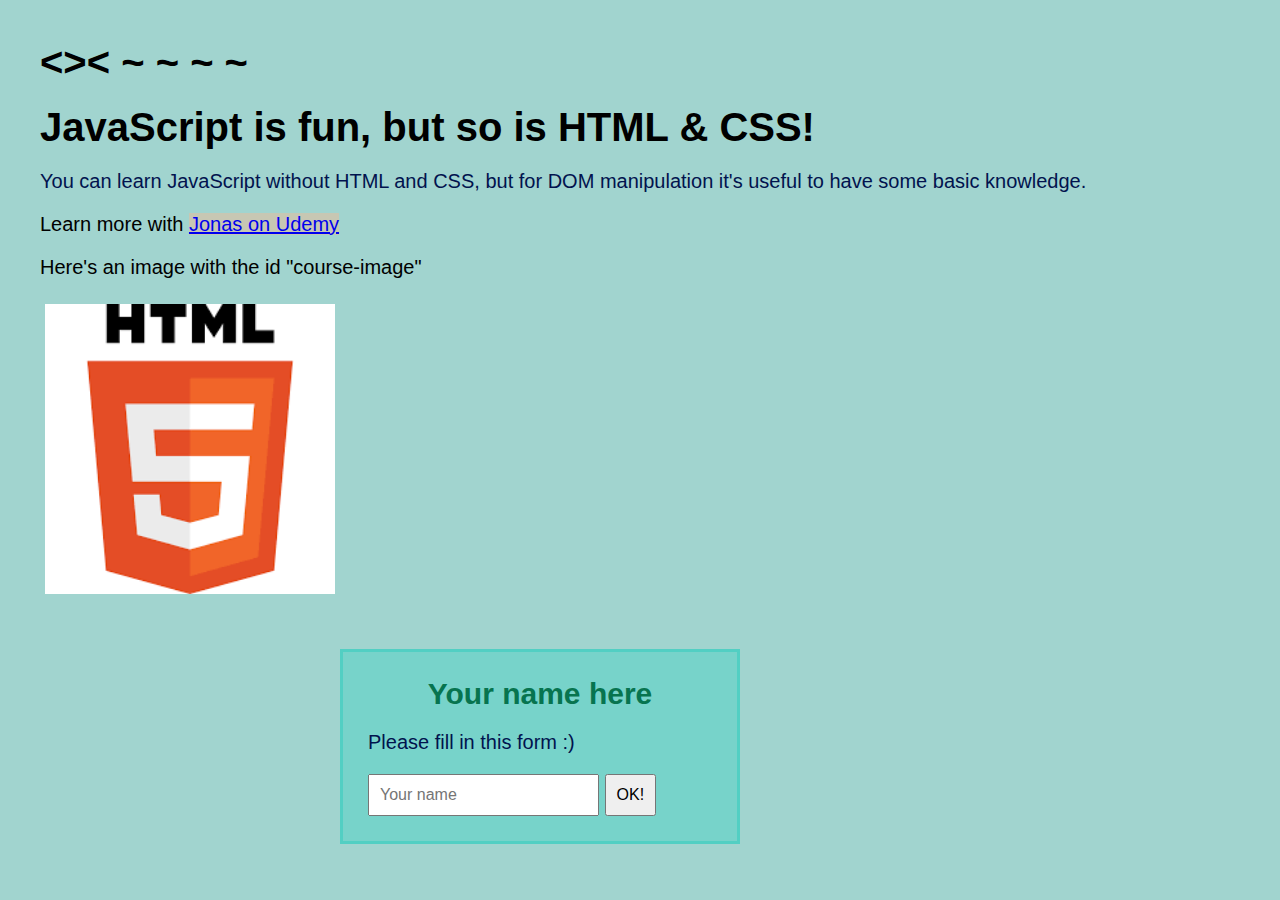
<file: HTML-CSS/index.html>
<!-- --  NOTES  --


index.html is always the name of the main file in any project

hypertext markup language 

made out of elements. we write elements using a opening and closing tag
  always has a head and a body
    the title is what is visible in google chrome
    the head is like the settings for the page, we can put in css files or icons for browser tabs
    and whatever we put into the body is what will be visible on the page

<h1> describes a heading, block element - creates its own line
<p> descibes a paragraph
<a> describes an anchor , inline element and flows with the text, does not break the text
<img src "" /> does not have a closing tag and needs to contain its own backslash 


classes are used for formatting and editing with css later 
ids are used to reference things such as images so we can manipulate them later on
ids have to be unique unlike classes which can be used over and over
 -->


<h1><>< ~ ~ ~ ~</h1>
<h1> </h1>

<!DOCTYPE html>
<html lang="en">
<head>
  <meta charset="UTF-8">
  <meta http-equiv="X-UA-Compatible" content="IE=edge">
  <meta name="viewport" 
  content="width=device-width, initial-scale=1.0">

  
    <link href="style.css" rel="stylesheet" />
  


  <title>Learning HTML & CSS</title>
</head>
<body>
      <h1>JavaScript is fun, but so is HTML & CSS!</h1>
    <p class="first">
      You can learn JavaScript without HTML and CSS,
      but for DOM manipulation it's useful to have
      some basic knowledge. 
      </p>
      <p>Learn more with
      
      <a href="https://www.udemy.com/course/the-complete-javascript-course/learn/lecture/22648389#overview">Jonas on Udemy</a>
    </p>
    <p class="second">
      Here's an image with the id "course-image" 
    </p>
    <img 
      id="course-image" 
      src="[data-uri]" 
      />


    <form id="your-name">
      <h2>Your name here</h2>
      <p class="first">Please fill in this form :)</p>

      <input type="text" placeholder="Your name">
      <button>OK!</button>
    </form>

</body>
</html>
</file>
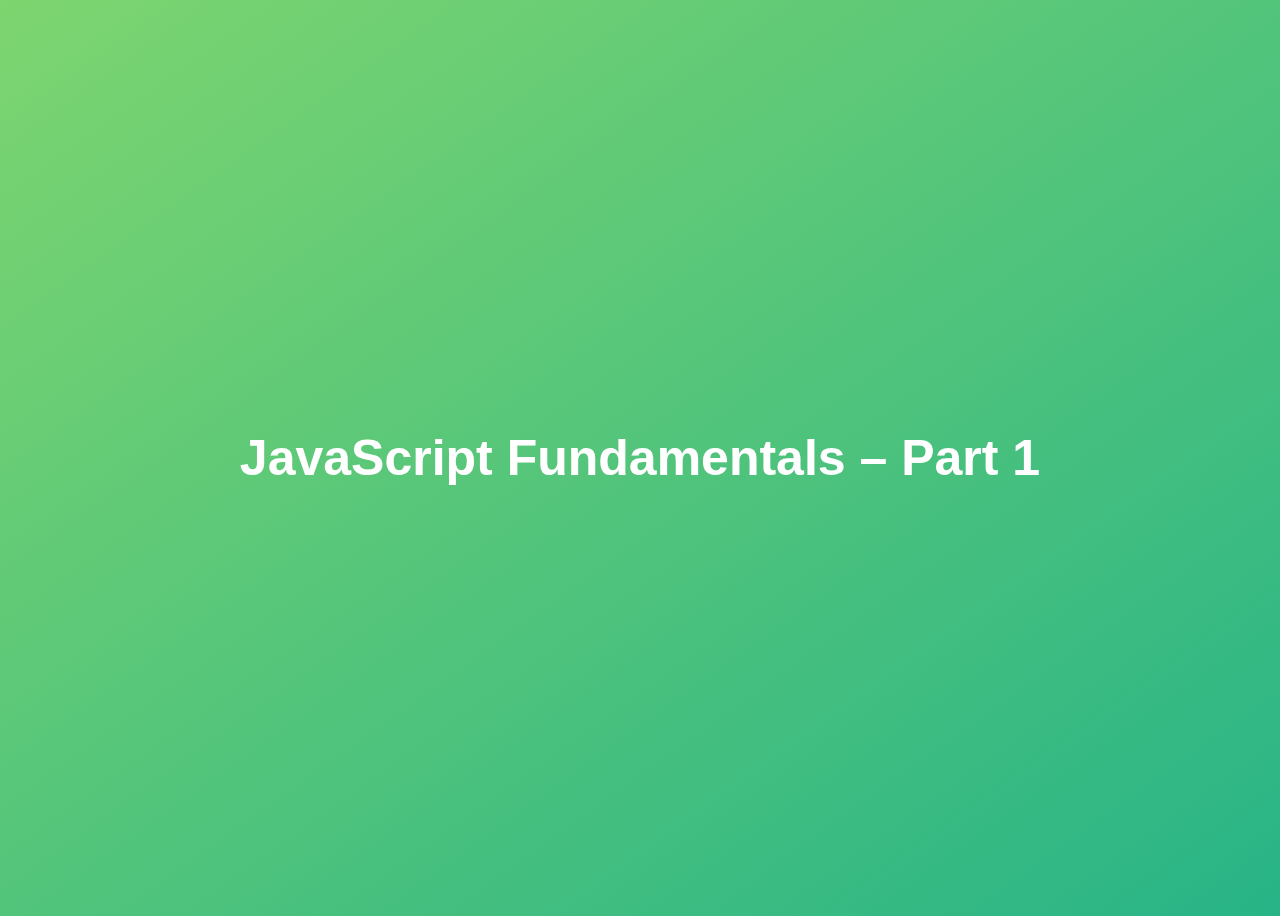
<file: complete-javascript-course-master/01-Fundamentals-Part-1/final/index.html>
<!DOCTYPE html>
<html lang="en">
  <head>
    <meta charset="UTF-8" />
    <meta name="viewport" content="width=device-width, initial-scale=1.0" />
    <meta http-equiv="X-UA-Compatible" content="ie=edge" />
    <title>JavaScript Fundamentals – Part 1</title>
    <style>
      body {
        height: 100vh;
        display: flex;
        align-items: center;
        background: linear-gradient(to top left, #28b487, #7dd56f);
      }
      h1 {
        font-family: sans-serif;
        font-size: 50px;
        line-height: 1.3;
        width: 100%;
        padding: 30px;
        text-align: center;
        color: white;
      }
    </style>
  </head>
  <body>
    <h1>JavaScript Fundamentals – Part 1</h1>

    <script src="script.js"></script>
  </body>
</html>
</file>
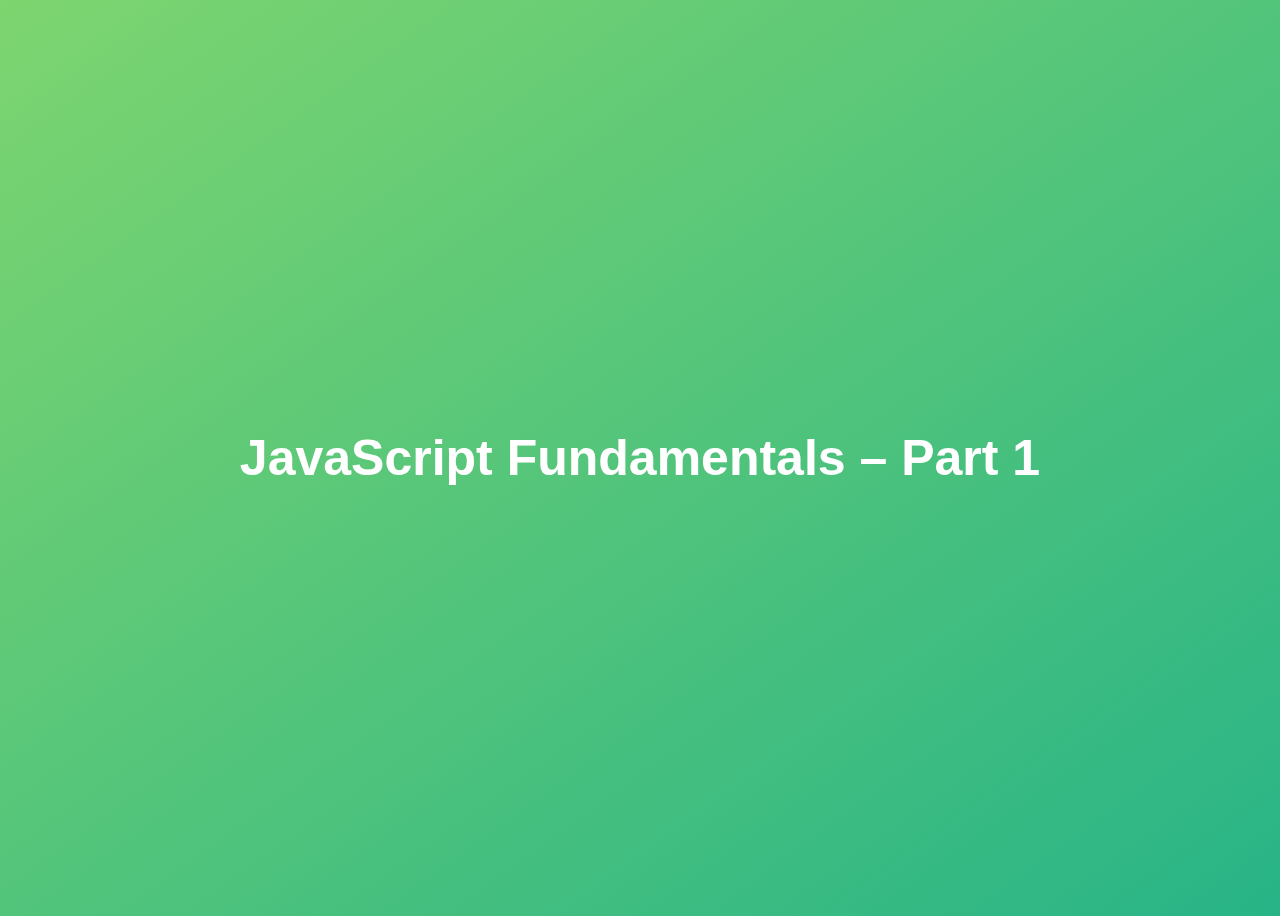
<file: complete-javascript-course-master/01-Fundamentals-Part-1/starter/index.html>
<!DOCTYPE html>
<html lang="en">
  <head>
    <meta charset="UTF-8" />
    <meta name="viewport" content="width=device-width, initial-scale=1.0" />
    <meta http-equiv="X-UA-Compatible" content="ie=edge" />
    <title>JavaScript Fundamentals – Part 1</title>
    <style>
      body {
        height: 100vh;
        display: flex;
        align-items: center;
        background: linear-gradient(to top left, #28b487, #7dd56f);
      }
      h1 {
        font-family: sans-serif;
        font-size: 50px;
        line-height: 1.3;
        width: 100%;
        padding: 30px;
        text-align: center;
        color: white;
      }
    </style>
      
    <script src="script.js"></script>
  </head>
  <body>
    <h1>JavaScript Fundamentals – Part 1</h1>
  </body>
</html>
</file>
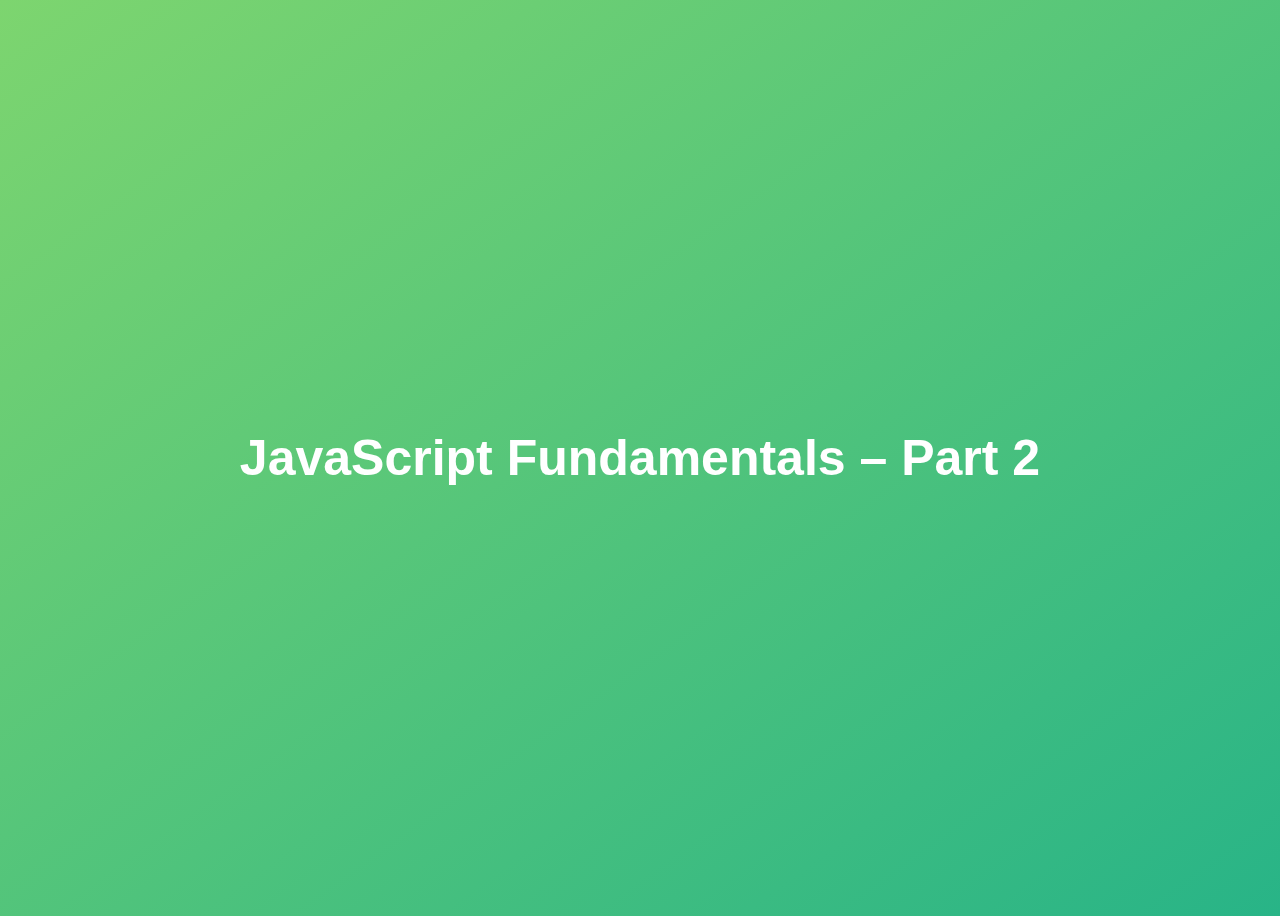
<file: complete-javascript-course-master/02-Fundamentals-Part-2/final/index.html>
<!DOCTYPE html>
<html lang="en">
  <head>
    <meta charset="UTF-8" />
    <meta name="viewport" content="width=device-width, initial-scale=1.0" />
    <meta http-equiv="X-UA-Compatible" content="ie=edge" />
    <title>JavaScript Fundamentals – Part 2</title>
    <style>
      body {
        height: 100vh;
        display: flex;
        align-items: center;
        background: linear-gradient(to top left, #28b487, #7dd56f);
      }
      h1 {
        font-family: sans-serif;
        font-size: 50px;
        line-height: 1.3;
        width: 100%;
        padding: 30px;
        text-align: center;
        color: white;
      }
    </style>
  </head>
  <body>
    <h1>JavaScript Fundamentals – Part 2</h1>
    <script src="script.js"></script>
  </body>
</html>
</file>
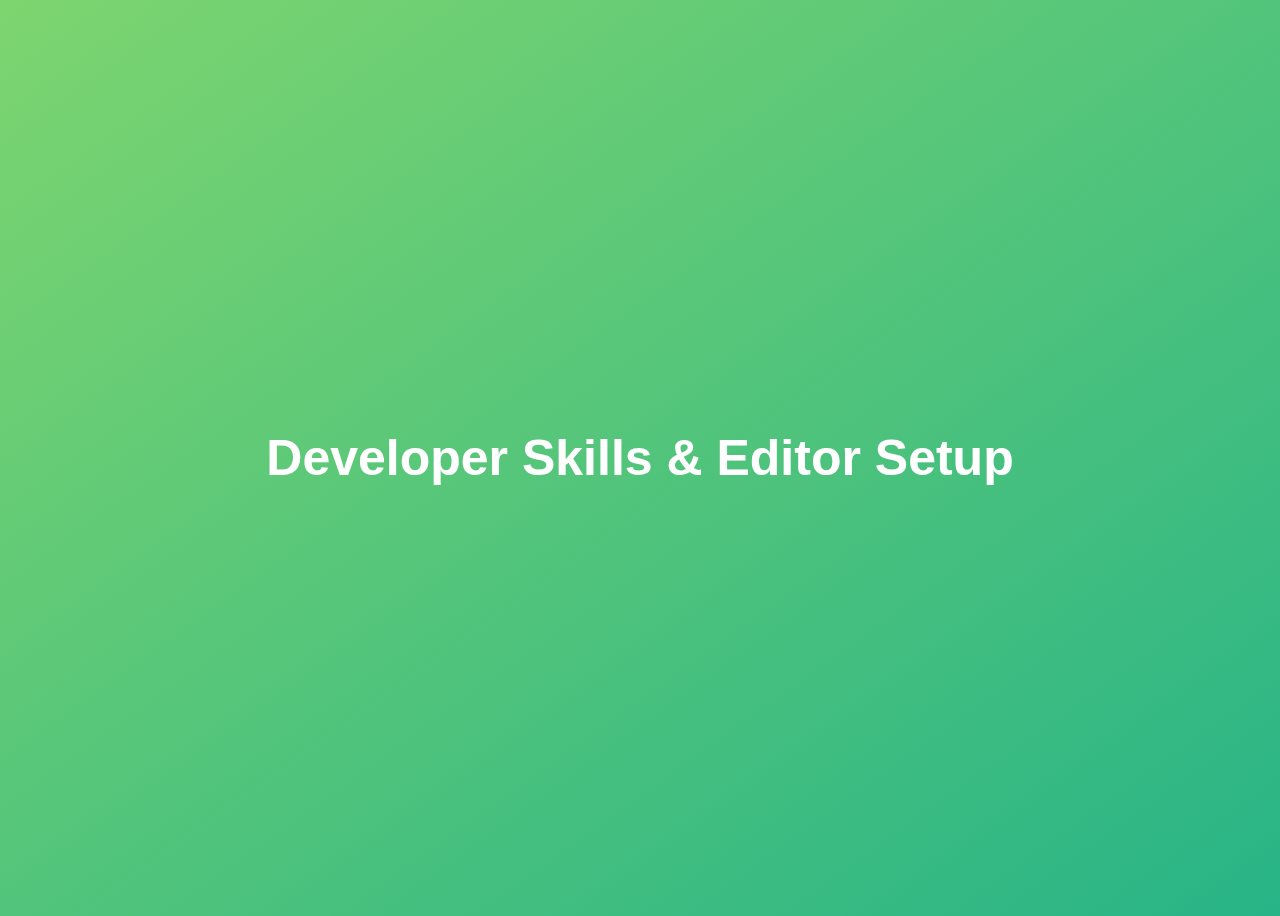
<file: complete-javascript-course-master/03-Developer-Skills/final/index.html>
<!DOCTYPE html>
<html lang="en">
  <head>
    <meta charset="UTF-8" />
    <meta name="viewport" content="width=device-width, initial-scale=1.0" />
    <meta http-equiv="X-UA-Compatible" content="ie=edge" />
    <title>Developer Skills & Editor Setup</title>
    <style>
      body {
        height: 100vh;
        display: flex;
        align-items: center;
        background: linear-gradient(to top left, #28b487, #7dd56f);
      }
      h1 {
        font-family: sans-serif;
        font-size: 50px;
        line-height: 1.3;
        width: 100%;
        padding: 30px;
        text-align: center;
        color: white;
      }
    </style>
  </head>
  <body>
    <h1>Developer Skills & Editor Setup</h1>
    <script src="script.js"></script>
  </body>
</html>
</file>
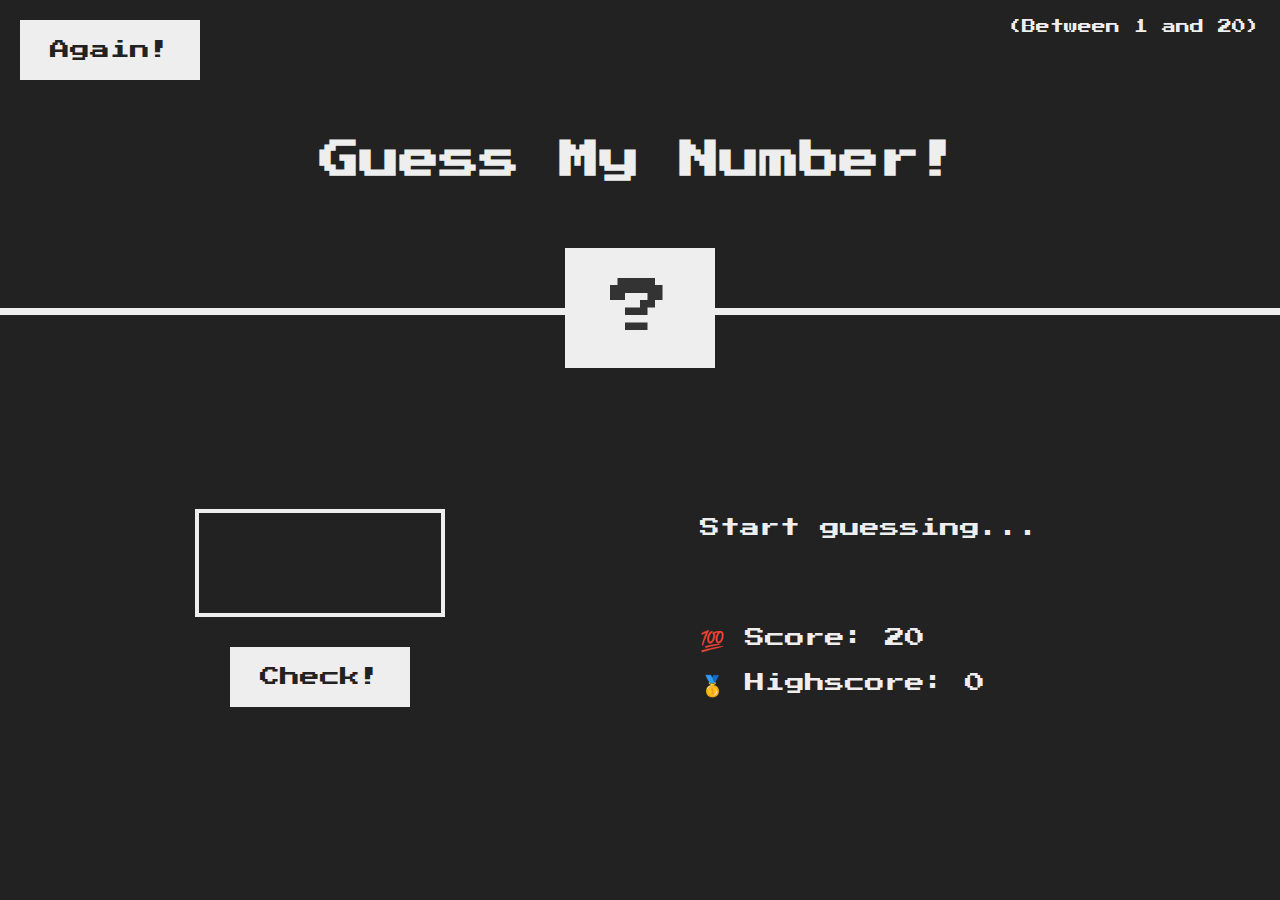
<file: complete-javascript-course-master/05-Guess-My-Number/final/index.html>
<!DOCTYPE html>
<html lang="en">
  <head>
    <meta charset="UTF-8" />
    <meta name="viewport" content="width=device-width, initial-scale=1.0" />
    <meta http-equiv="X-UA-Compatible" content="ie=edge" />
    <link rel="stylesheet" href="style.css" />
    <title>Guess My Number!</title>
  </head>
  <body>
    <header>
      <h1>Guess My Number!</h1>
      <p class="between">(Between 1 and 20)</p>
      <button class="btn again">Again!</button>
      <div class="number">?</div>
    </header>
    <main>
      <section class="left">
        <input type="number" class="guess" />
        <button class="btn check">Check!</button>
      </section>
      <section class="right">
        <p class="message">Start guessing...</p>
        <p class="label-score">💯 Score: <span class="score">20</span></p>
        <p class="label-highscore">
          🥇 Highscore: <span class="highscore">0</span>
        </p>
      </section>
    </main>
    <script src="script.js"></script>
  </body>
</html>
</file>
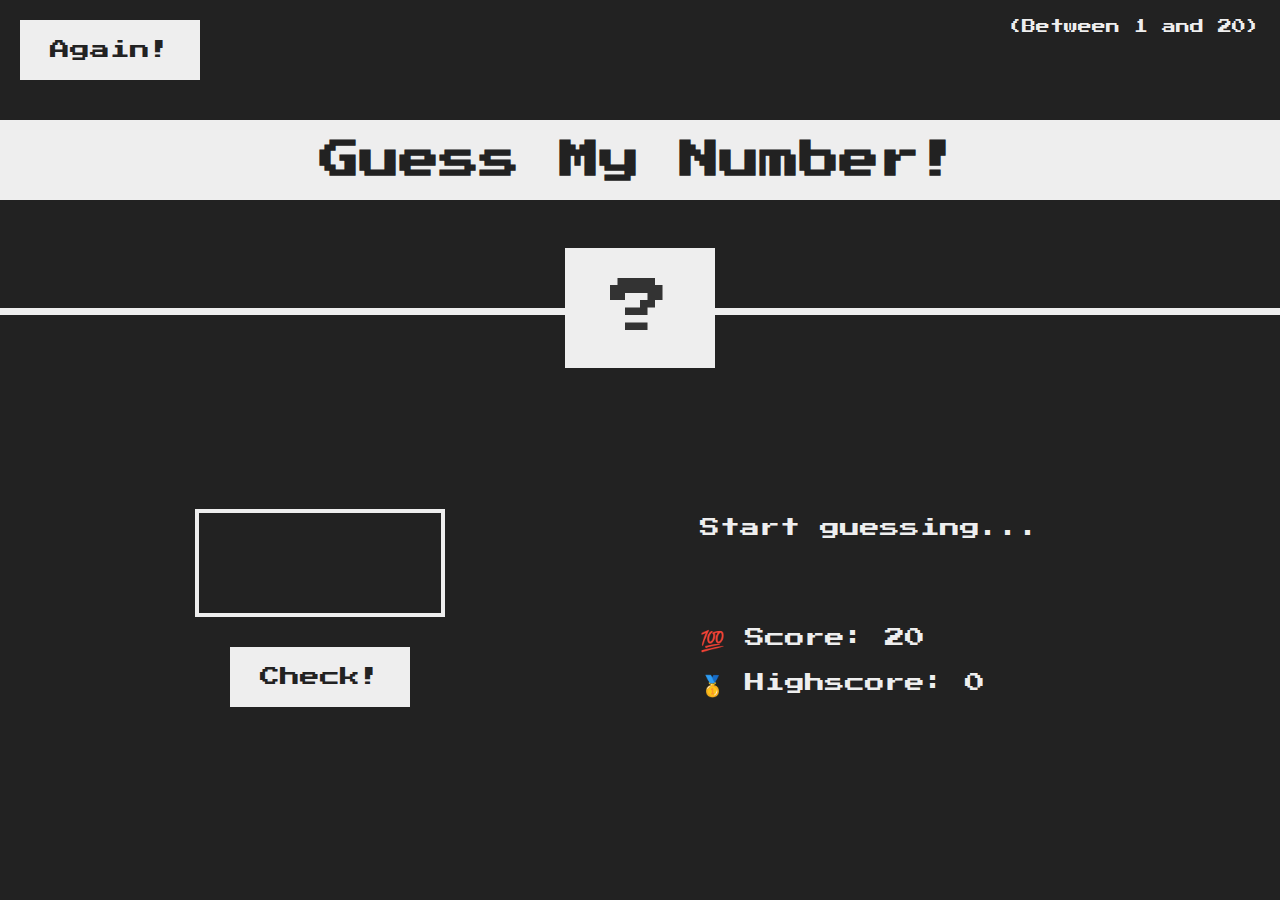
<file: complete-javascript-course-master/05-Guess-My-Number/starter/index.html>
<!DOCTYPE html>
<html lang="en">

<head>
  <meta charset="UTF-8" />
  <meta name="viewport"
    content="width=device-width, initial-scale=1.0" />
  <meta http-equiv="X-UA-Compatible"
    content="ie=edge" />
  <link rel="stylesheet"
    href="style.css" />
  <title>Guess My Number!</title>
</head>

<body>
  <header>
    <h1 class="header">Guess My Number!</h1>
    <p class="between">(Between 1 and 20)</p>
    <button class="btn again">Again!</button>
    <div class="number">?</div>
  </header>
  <main>
    <section class="left">
      <input type="number"
        class="guess" />
      <button class="btn check">Check!</button>
    </section>
    <section class="right">
      <p class="message">Start guessing...</p>
      <p class="label-score">💯 Score: <span class="score">20</span></p>
      <p class="label-highscore">
        🥇 Highscore: <span class="highscore">0</span>
      </p>
    </section>
  </main>
  <script src="script.js"></script>
</body>

</html>
</file>
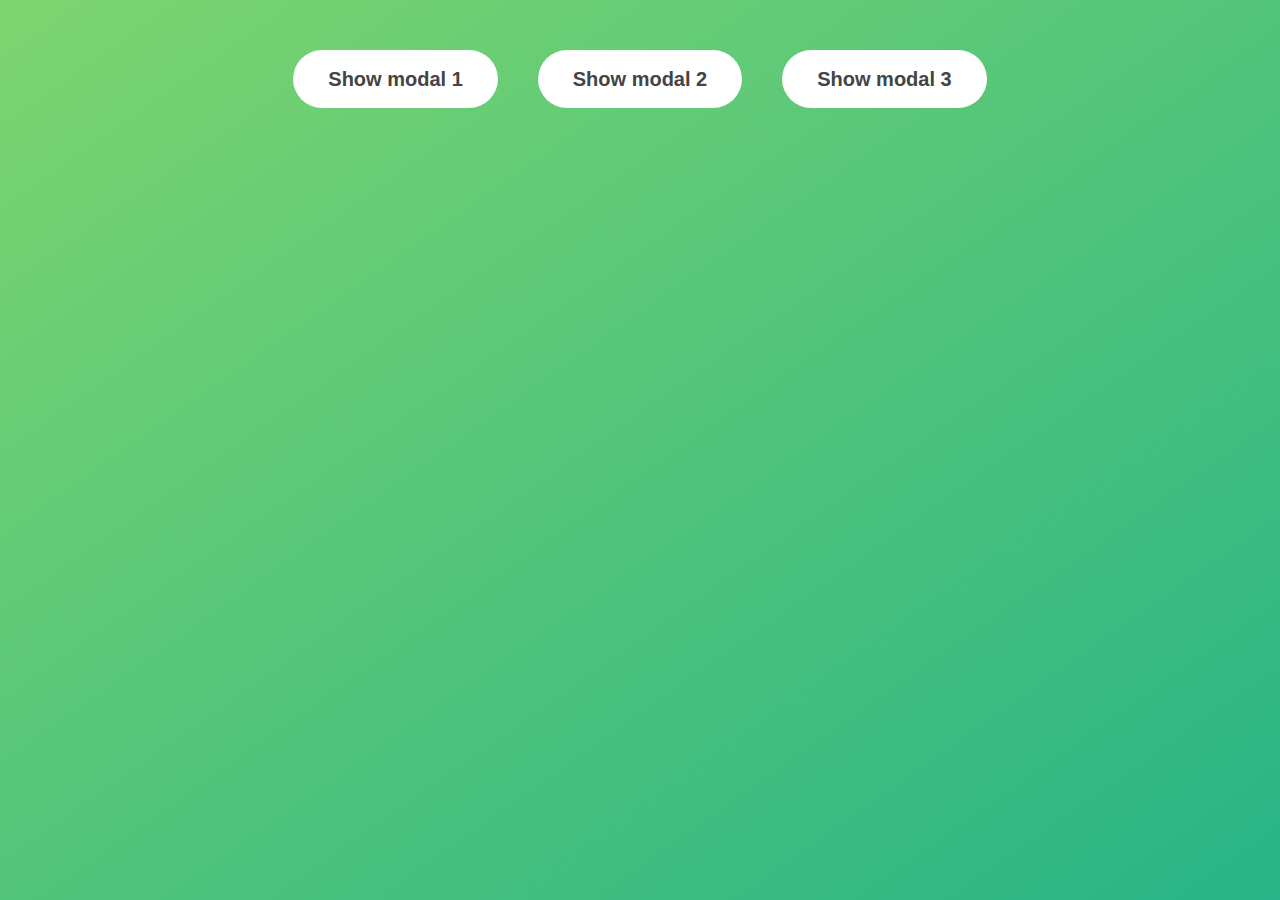
<file: complete-javascript-course-master/06-Modal/final/index.html>
<!DOCTYPE html>
<html lang="en">
  <head>
    <meta charset="UTF-8" />
    <meta name="viewport" content="width=device-width, initial-scale=1.0" />
    <meta http-equiv="X-UA-Compatible" content="ie=edge" />
    <link rel="stylesheet" href="style.css" />
    <title>Modal window</title>
  </head>
  <body>
    <button class="show-modal">Show modal 1</button>
    <button class="show-modal">Show modal 2</button>
    <button class="show-modal">Show modal 3</button>

    <div class="modal hidden">
      <button class="close-modal">&times;</button>
      <h1>I'm a modal window 😍</h1>
      <p>
        Lorem ipsum dolor sit amet, consectetur adipisicing elit, sed do eiusmod
        tempor incididunt ut labore et dolore magna aliqua. Ut enim ad minim
        veniam, quis nostrud exercitation ullamco laboris nisi ut aliquip ex ea
        commodo consequat. Duis aute irure dolor in reprehenderit in voluptate
        velit esse cillum dolore eu fugiat nulla pariatur. Excepteur sint
        occaecat cupidatat non proident, sunt in culpa qui officia deserunt
        mollit anim id est laborum.
      </p>
    </div>
    <div class="overlay hidden"></div>

    <script src="script.js"></script>
  </body>
</html>
</file>
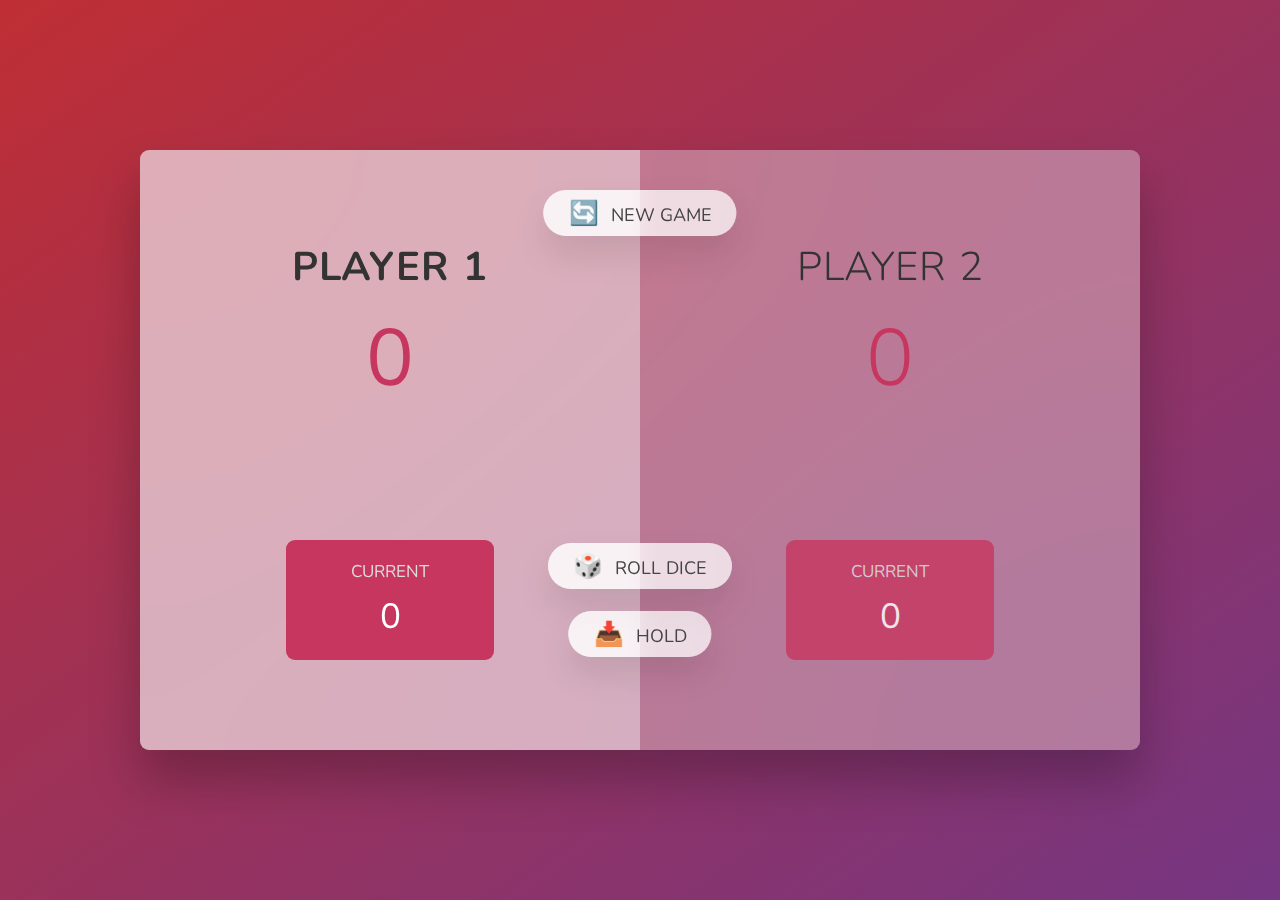
<file: complete-javascript-course-master/07-Pig-Game/final/index.html>
<!DOCTYPE html>
<html lang="en">
  <head>
    <meta charset="UTF-8" />
    <meta name="viewport" content="width=device-width, initial-scale=1.0" />
    <meta http-equiv="X-UA-Compatible" content="ie=edge" />
    <link rel="stylesheet" href="style.css" />
    <title>Pig Game</title>
  </head>
  <body>
    <main>
      <section class="player player--0 player--active">
        <h2 class="name" id="name--0">Player 1</h2>
        <p class="score" id="score--0">43</p>
        <div class="current">
          <p class="current-label">Current</p>
          <p class="current-score" id="current--0">0</p>
        </div>
      </section>
      <section class="player player--1">
        <h2 class="name" id="name--1">Player 2</h2>
        <p class="score" id="score--1">24</p>
        <div class="current">
          <p class="current-label">Current</p>
          <p class="current-score" id="current--1">0</p>
        </div>
      </section>

      <img src="dice-5.png" alt="Playing dice" class="dice" />
      <button class="btn btn--new">🔄 New game</button>
      <button class="btn btn--roll">🎲 Roll dice</button>
      <button class="btn btn--hold">📥 Hold</button>
    </main>
    <script src="script.js"></script>
  </body>
</html>
</file>
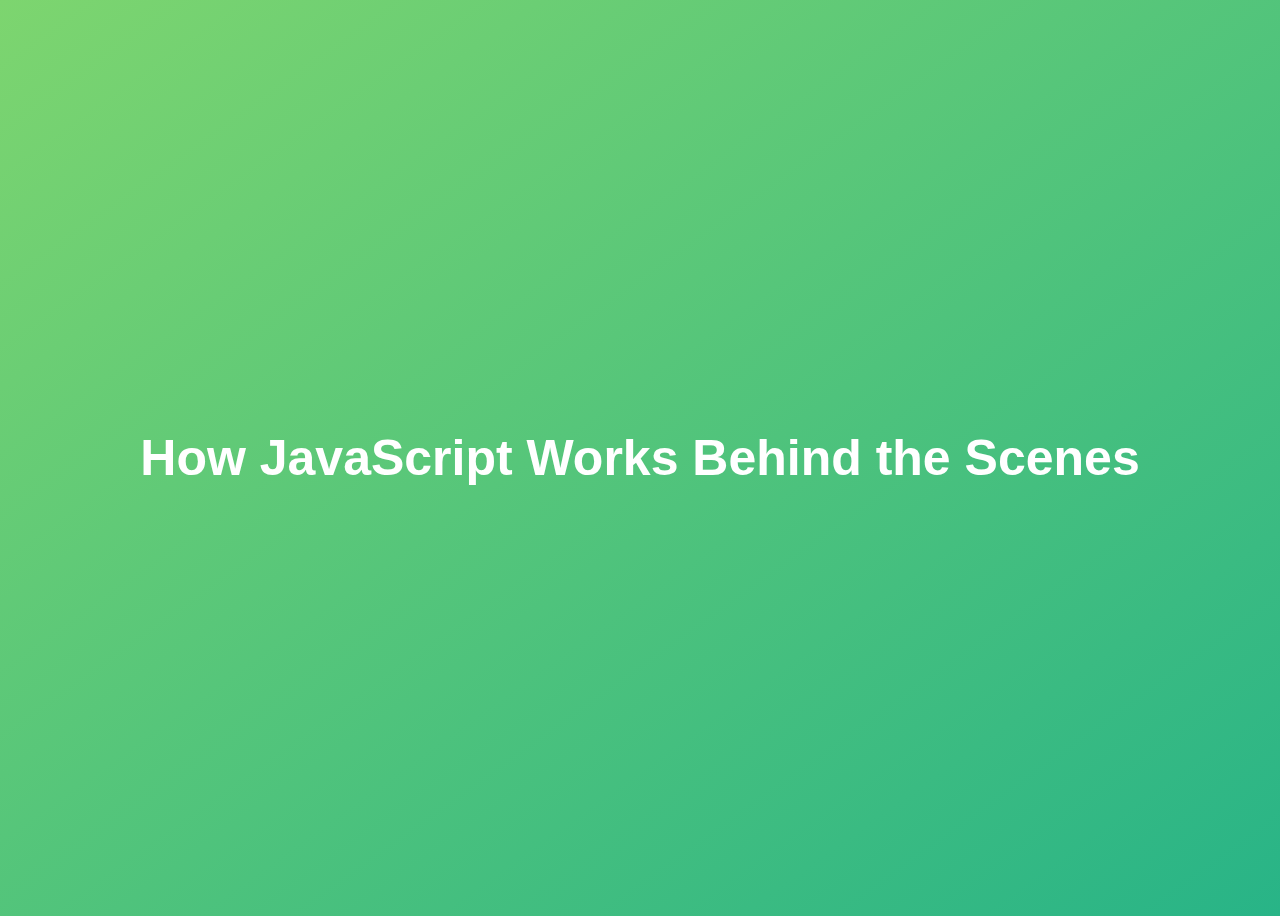
<file: complete-javascript-course-master/08-Behind-the-Scenes/final/index.html>
<!DOCTYPE html>
<html lang="en">
  <head>
    <meta charset="UTF-8" />
    <meta name="viewport" content="width=device-width, initial-scale=1.0" />
    <meta http-equiv="X-UA-Compatible" content="ie=edge" />
    <title>How JavaScript Works Behind the Scenes</title>
    <style>
      body {
        height: 100vh;
        display: flex;
        align-items: center;
        background: linear-gradient(to top left, #28b487, #7dd56f);
      }
      h1 {
        font-family: sans-serif;
        font-size: 50px;
        line-height: 1.3;
        width: 100%;
        padding: 30px;
        text-align: center;
        color: white;
      }
    </style>
  </head>
  <body>
    <h1>How JavaScript Works Behind the Scenes</h1>
    <script src="script.js"></script>
  </body>
</html>
</file>
<file: HTML-CSS/style.css>
* {
  margin: 0;
  padding: 0;
  box-sizing: border-box;
}

body {
  background-color: #a1d4cf;
  font-family: Arial, Helvetica, sans-serif;
  font-size: 20px;
  padding: 40px;
}

h1 {
  font-size: 40px;
  margin-bottom: 20px;
}

p {
  margin-bottom: 20px;
}

.first {
  color: rgb(1, 19, 78);
}

#your-name {
  background-color: #77d3ca;
  border: 3px solid #52cfc3;
  width: 400px;
  padding: 25px;
  margin-top: 50px;
  margin-left: 300;
  /* margin-right: 20; only one seems to work.. cant have right and left */
}

h2 {
  margin-bottom: 20px;
  text-align: center;
}

input,
button {
  padding: 10px;
  font-size: 16px;
}

a {
  background-color: rgb(199, 199, 179);
}

#your-name h2 {
  color: rgb(7, 116, 79);
}

#course-image {
  padding: 5px;
  width: 300px;
  height: 300px;
}
</file>
<file: complete-javascript-course-master/05-Guess-My-Number/final/style.css>
@import url('https://fonts.googleapis.com/css?family=Press+Start+2P&display=swap');

* {
  margin: 0;
  padding: 0;
  box-sizing: inherit;
}

html {
  font-size: 62.5%;
  box-sizing: border-box;
}

body {
  font-family: 'Press Start 2P', sans-serif;
  color: #eee;
  background-color: #222;
  /* background-color: #60b347; */
}

/* LAYOUT */
header {
  position: relative;
  height: 35vh;
  border-bottom: 7px solid #eee;
}

main {
  height: 65vh;
  color: #eee;
  display: flex;
  align-items: center;
  justify-content: space-around;
}

.left {
  width: 52rem;
  display: flex;
  flex-direction: column;
  align-items: center;
}

.right {
  width: 52rem;
  font-size: 2rem;
}

/* ELEMENTS STYLE */
h1 {
  font-size: 4rem;
  text-align: center;
  position: absolute;
  width: 100%;
  top: 52%;
  left: 50%;
  transform: translate(-50%, -50%);
}

.number {
  background: #eee;
  color: #333;
  font-size: 6rem;
  width: 15rem;
  padding: 3rem 0rem;
  text-align: center;
  position: absolute;
  bottom: 0;
  left: 50%;
  transform: translate(-50%, 50%);
}

.between {
  font-size: 1.4rem;
  position: absolute;
  top: 2rem;
  right: 2rem;
}

.again {
  position: absolute;
  top: 2rem;
  left: 2rem;
}

.guess {
  background: none;
  border: 4px solid #eee;
  font-family: inherit;
  color: inherit;
  font-size: 5rem;
  padding: 2.5rem;
  width: 25rem;
  text-align: center;
  display: block;
  margin-bottom: 3rem;
}

.btn {
  border: none;
  background-color: #eee;
  color: #222;
  font-size: 2rem;
  font-family: inherit;
  padding: 2rem 3rem;
  cursor: pointer;
}

.btn:hover {
  background-color: #ccc;
}

.message {
  margin-bottom: 8rem;
  height: 3rem;
}

.label-score {
  margin-bottom: 2rem;
}
</file>
<file: complete-javascript-course-master/05-Guess-My-Number/starter/style.css>
@import url('https://fonts.googleapis.com/css?family=Press+Start+2P&display=swap');

* {
  margin: 0;
  padding: 0;
  box-sizing: inherit;
}

html {
  font-size: 62.5%;
  box-sizing: border-box;
}

body {
  font-family: 'Press Start 2P', sans-serif;
  color: #eee;
  background-color: #222;
  /* background-color: #60b347; */
}

/* LAYOUT */
header {
  position: relative;
  height: 35vh;
  border-bottom: 7px solid #eee;
}

main {
  height: 65vh;
  color: #eee;
  display: flex;
  align-items: center;
  justify-content: space-around;
}

.left {
  width: 52rem;
  display: flex;
  flex-direction: column;
  align-items: center;
}

.right {
  width: 52rem;
  font-size: 2rem;
}

/* ELEMENTS STYLE */
h1 {
  font-size: 4rem;
  text-align: center;
  position: absolute;
  width: 100%;
  top: 52%;
  left: 50%;
  transform: translate(-50%, -50%);
}

.number {
  background: #eee;
  color: #333;
  font-size: 6rem;
  width: 15rem;
  padding: 3rem 0rem;
  text-align: center;
  position: absolute;
  bottom: 0;
  left: 50%;
  transform: translate(-50%, 50%);
}

.between {
  font-size: 1.4rem;
  position: absolute;
  top: 2rem;
  right: 2rem;
}

.again {
  position: absolute;
  top: 2rem;
  left: 2rem;
}

.guess {
  background: none;
  border: 4px solid #eee;
  font-family: inherit;
  color: inherit;
  font-size: 5rem;
  padding: 2.5rem;
  width: 25rem;
  text-align: center;
  display: block;
  margin-bottom: 3rem;
}

.btn {
  border: none;
  background-color: #eee;
  color: #222;
  font-size: 2rem;
  font-family: inherit;
  padding: 2rem 3rem;
  cursor: pointer;
}

.btn:hover {
  background-color: #225961;
}

.message {
  margin-bottom: 8rem;
  height: 3rem;
}

.label-score {
  margin-bottom: 2rem;
}

.header {
  border: none;
  background-color: #eee;
  color: #222;
  font-size: 4rem;
  font-family: inherit;
  padding: 2rem 3rem;
  cursor: pointer;
}
</file>
<file: complete-javascript-course-master/06-Modal/final/style.css>
* {
  margin: 0;
  padding: 0;
  box-sizing: inherit;
}

html {
  font-size: 62.5%;
  box-sizing: border-box;
}

body {
  font-family: sans-serif;
  color: #333;
  line-height: 1.5;
  height: 100vh;
  position: relative;
  display: flex;
  align-items: flex-start;
  justify-content: center;
  background: linear-gradient(to top left, #28b487, #7dd56f);
}

.show-modal {
  font-size: 2rem;
  font-weight: 600;
  padding: 1.75rem 3.5rem;
  margin: 5rem 2rem;
  border: none;
  background-color: #fff;
  color: #444;
  border-radius: 10rem;
  cursor: pointer;
}

.close-modal {
  position: absolute;
  top: 1.2rem;
  right: 2rem;
  font-size: 5rem;
  color: #333;
  cursor: pointer;
  border: none;
  background: none;
}

h1 {
  font-size: 2.5rem;
  margin-bottom: 2rem;
}

p {
  font-size: 1.8rem;
}

/* -------------------------- */
/* CLASSES TO MAKE MODAL WORK */
.hidden {
  display: none;
}

.modal {
  position: absolute;
  top: 50%;
  left: 50%;
  transform: translate(-50%, -50%);
  width: 70%;

  background-color: white;
  padding: 6rem;
  border-radius: 5px;
  box-shadow: 0 3rem 5rem rgba(0, 0, 0, 0.3);
  z-index: 10;
}

.overlay {
  position: absolute;
  top: 0;
  left: 0;
  width: 100%;
  height: 100%;
  background-color: rgba(0, 0, 0, 0.6);
  backdrop-filter: blur(3px);
  z-index: 5;
}
</file>
<file: complete-javascript-course-master/07-Pig-Game/final/style.css>
@import url('https://fonts.googleapis.com/css2?family=Nunito&display=swap');

* {
  margin: 0;
  padding: 0;
  box-sizing: inherit;
}

html {
  font-size: 62.5%;
  box-sizing: border-box;
}

body {
  font-family: 'Nunito', sans-serif;
  font-weight: 400;
  height: 100vh;
  color: #333;
  background-image: linear-gradient(to top left, #753682 0%, #bf2e34 100%);
  display: flex;
  align-items: center;
  justify-content: center;
}

/* LAYOUT */
main {
  position: relative;
  width: 100rem;
  height: 60rem;
  background-color: rgba(255, 255, 255, 0.35);
  backdrop-filter: blur(200px);
  filter: blur();
  box-shadow: 0 3rem 5rem rgba(0, 0, 0, 0.25);
  border-radius: 9px;
  overflow: hidden;
  display: flex;
}

.player {
  flex: 50%;
  padding: 9rem;
  display: flex;
  flex-direction: column;
  align-items: center;
  transition: all 0.75s;
}

/* ELEMENTS */
.name {
  position: relative;
  font-size: 4rem;
  text-transform: uppercase;
  letter-spacing: 1px;
  word-spacing: 2px;
  font-weight: 300;
  margin-bottom: 1rem;
}

.score {
  font-size: 8rem;
  font-weight: 300;
  color: #c7365f;
  margin-bottom: auto;
}

.player--active {
  background-color: rgba(255, 255, 255, 0.4);
}
.player--active .name {
  font-weight: 700;
}
.player--active .score {
  font-weight: 400;
}

.player--active .current {
  opacity: 1;
}

.current {
  background-color: #c7365f;
  opacity: 0.8;
  border-radius: 9px;
  color: #fff;
  width: 65%;
  padding: 2rem;
  text-align: center;
  transition: all 0.75s;
}

.current-label {
  text-transform: uppercase;
  margin-bottom: 1rem;
  font-size: 1.7rem;
  color: #ddd;
}

.current-score {
  font-size: 3.5rem;
}

/* ABSOLUTE POSITIONED ELEMENTS */
.btn {
  position: absolute;
  left: 50%;
  transform: translateX(-50%);
  color: #444;
  background: none;
  border: none;
  font-family: inherit;
  font-size: 1.8rem;
  text-transform: uppercase;
  cursor: pointer;
  font-weight: 400;
  transition: all 0.2s;

  background-color: white;
  background-color: rgba(255, 255, 255, 0.6);
  backdrop-filter: blur(10px);

  padding: 0.7rem 2.5rem;
  border-radius: 50rem;
  box-shadow: 0 1.75rem 3.5rem rgba(0, 0, 0, 0.1);
}

.btn::first-letter {
  font-size: 2.4rem;
  display: inline-block;
  margin-right: 0.7rem;
}

.btn--new {
  top: 4rem;
}
.btn--roll {
  top: 39.3rem;
}
.btn--hold {
  top: 46.1rem;
}

.btn:active {
  transform: translate(-50%, 3px);
  box-shadow: 0 1rem 2rem rgba(0, 0, 0, 0.15);
}

.btn:focus {
  outline: none;
}

.dice {
  position: absolute;
  left: 50%;
  top: 16.5rem;
  transform: translateX(-50%);
  height: 10rem;
  box-shadow: 0 2rem 5rem rgba(0, 0, 0, 0.2);
}

.player--winner {
  background-color: #2f2f2f;
}

.player--winner .name {
  font-weight: 700;
  color: #c7365f;
}

.hidden {
  display: none;
}
</file>
